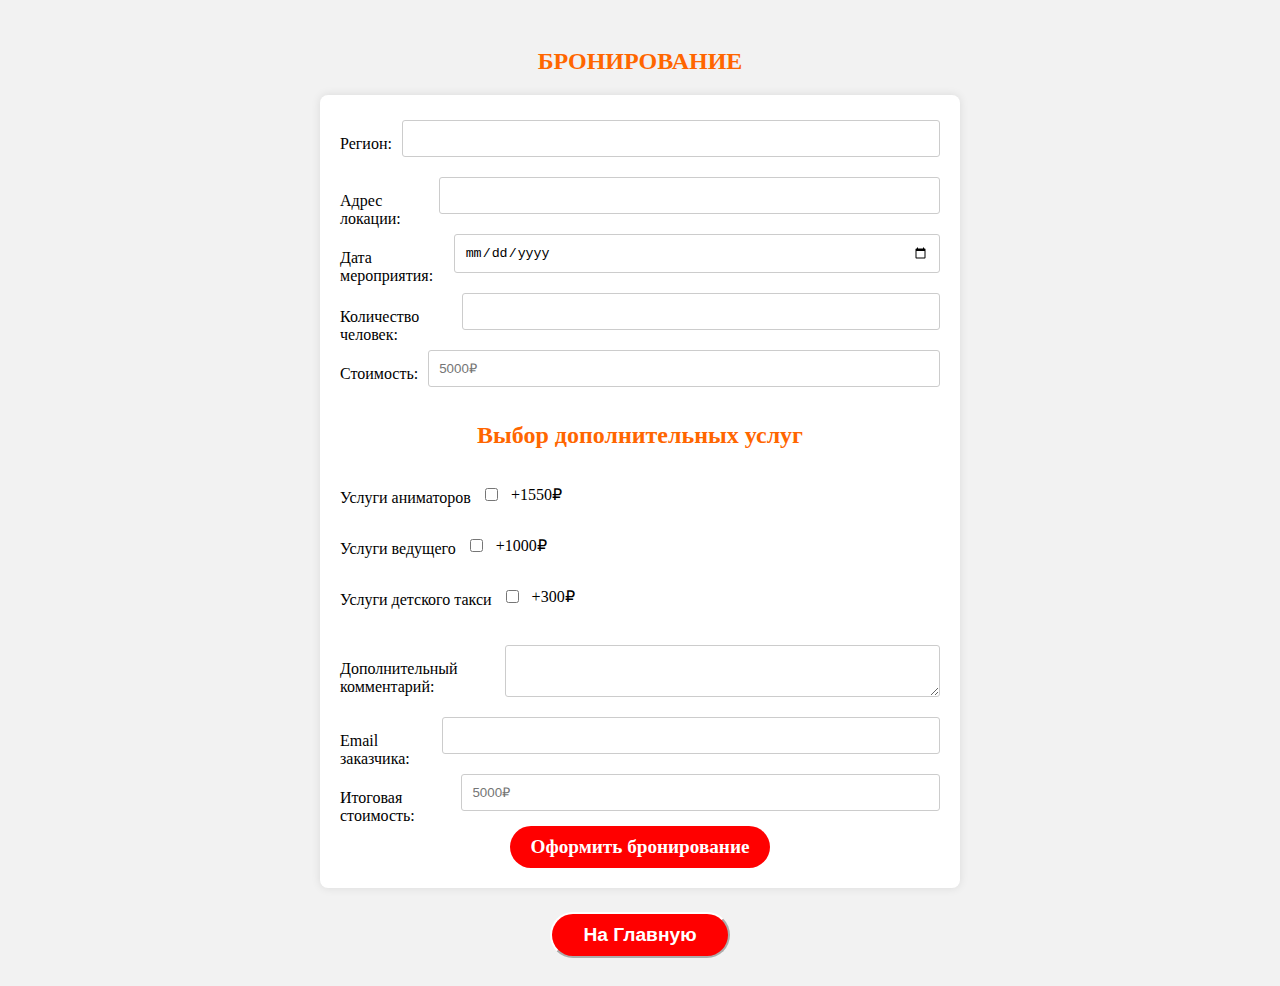
<file: Конкурс/booking.html>
<!DOCTYPE html>
<html lang="ru">

<head>
    <meta charset="UTF-8">
    <meta http-equiv="X-UA-Compatible" content="IE=edge">
    <meta name="viewport" content="width=device-width, initial-scale=1.0">
    <link rel='stylesheet' type='text/css' media='screen' href='booking.css'>
    <title>БРОНИРОВАНИЕ</title>
</head>

<body>
    <h2><b>БРОНИРОВАНИЕ</b></h2>
    <form>
        <div>
            <label for="region">Регион:</label>
            <input type="text" id="region" name="region" required>
        </div>
        <div>
            <label for="location">Адрес локации:</label>
            <input type="text" id="location" name="location" required>
        </div>
        <div>
            <label for="date">Дата мероприятия:</label>
            <input type="date" id="date" name="date" required>
        </div>
        <div>
            <label for="guests">Количество человек:</label>
            <input type="number" id="guests" name="guests" min="10" required>
        </div>
        <div>
            <label for="cost">Стоимость:</label>
            <input type="text" id="cost" name="cost" required readonly placeholder=5000₽>
        </div>
        <h2>Выбор дополнительных услуг</h2>
        <div>
            
            <label for="animators">Услуги аниматоров</label>
            <input type="checkbox" id="animators" name="animators">
            <p>+1550₽</p>            
        </div>
        <div>
            
            <label for="host">Услуги ведущего</label>
            <input type="checkbox" id="host" name="host">
            <p>+1000₽</p>
        </div>
        <div>
            
            <label for="taxi">Услуги детского такси</label>
            <input type="checkbox" id="taxi" name="taxi">
            <p>+300₽</p>
        </div>
        <br>
        <div>
            <label for="comment">Дополнительный комментарий:</label>
            <textarea id="comment" name="comment"></textarea>
        </div>
        <div>
            <label for="email">Email заказчика:</label>
            <input type="email" id="email" name="email" required>
        </div>
        <div>
            <label for="totalCost">Итоговая стоимость:</label>
            <input type="text" id="totalCost" name="totalCost" placeholder="5000₽" readonly >
        </div>
        <input type="submit" value="Оформить бронирование" onclick="Registration()">
    </form>

    <button onclick="window.location.href='index.html'">На Главную</button>

</body>
</html>

<script>
    function Registration(){
        alert("Вы должны быть зарегистрированы!")
}
</script>
</file>
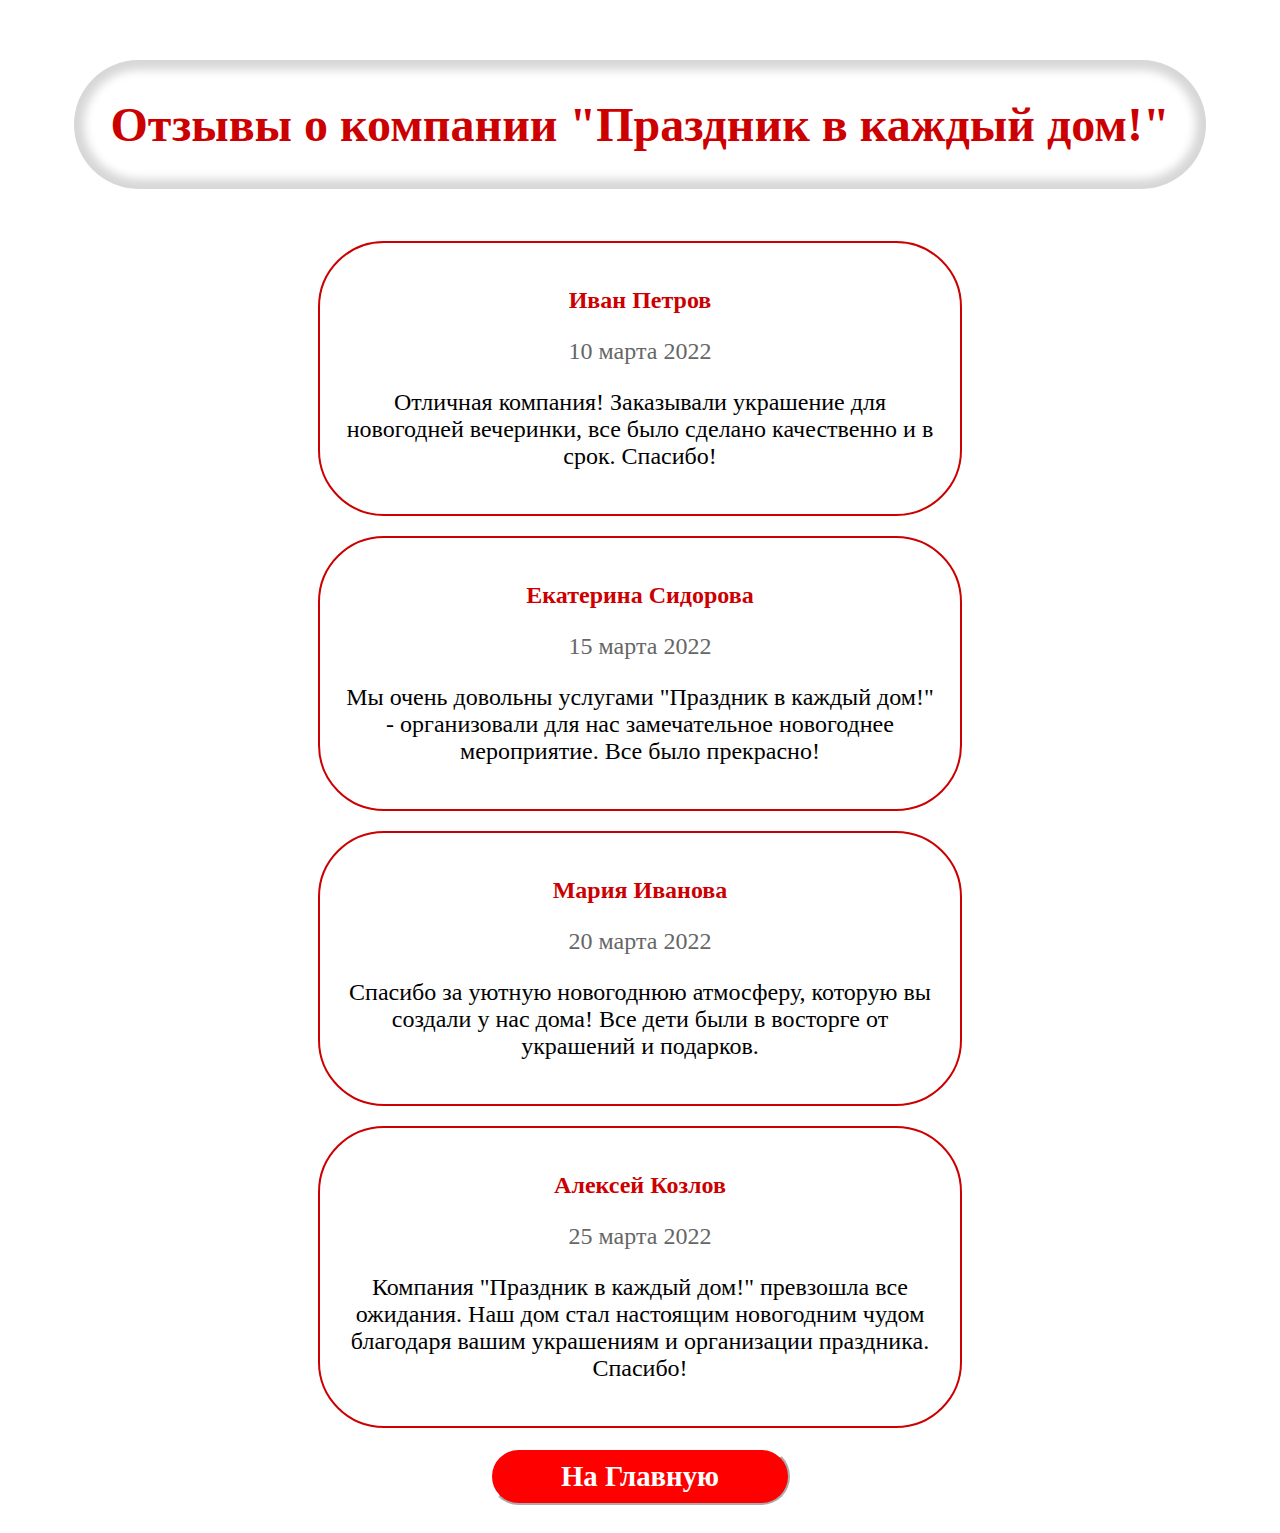
<file: Конкурс/otzivi.html>
<!DOCTYPE html>
<html>
<head>
    <title>Отзывы о компании "Праздник в каждый дом!"</title>
    <style>
        body {
            background-image: url(https://otkritkis.com/wp-content/uploads/2022/07/g0we9.gif);
            background-repeat: no-repeat;
            background-size: cover;
            background-attachment: fixed;
            font-family: Arial, sans-serif;
            text-align: center;
            padding: 20px;
            font-family: cursive;
            font-size: x-large;
        }
        h1 {
            color: #cc0000;
            background-color: #ffffff;
            display: inline-flex;
            padding: 3%;
            border-radius: 80px;
            box-shadow: inset 0px 0px 10px 10px rgb(215, 215, 215);
        }
        .review {
            background-color: #ffffff;
            border: 2px solid #cc0000;
            margin: 20px auto;
            padding: 20px;
            max-width: 600px;
            border-radius: 66px;
        }
        .author {
            font-weight: bold;
            color: #cc0000;
        }
        .date {
            color: #666666;
        }

        button{
            font-size: larger;
            font-weight: bold;
            border-radius: 100px;
            padding: 10px;
            width: 180px;
            background: red;
            color: white;
            border-color: white;
            transition: all 0.6s ease-in-out;
            cursor: pointer;
            font-family: cursive;
            width: 300px;
        }

        button:hover{
            background-color: white;
            color: red;
            transition: all 0.6s ease-in-out;
        }
    </style>
</head>
<body>
    <h1>Отзывы о компании "Праздник в каждый дом!"</h1>
    <div class="review">
        <p class="author">Иван Петров</p>
        <p class="date">10 марта 2022</p>
        <p>Отличная компания! Заказывали украшение для новогодней вечеринки, все было сделано качественно и в срок. Спасибо!</p>
    </div>
    <div class="review">
        <p class="author">Екатерина Сидорова</p>
        <p class="date">15 марта 2022</p>
        <p>Мы очень довольны услугами "Праздник в каждый дом!" - организовали для нас замечательное новогоднее мероприятие. Все было прекрасно!</p>
    </div>
    
    <div class="review">
        <p class="author">Мария Иванова</p>
        <p class="date">20 марта 2022</p>
        <p>Спасибо за уютную новогоднюю атмосферу, которую вы создали у нас дома! Все дети были в восторге от украшений и подарков.</p>
    </div>
    <div class="review">
        <p class="author">Алексей Козлов</p>
        <p class="date">25 марта 2022</p>
        <p>Компания "Праздник в каждый дом!" превзошла все ожидания. Наш дом стал настоящим новогодним чудом благодаря вашим украшениям и организации праздника. Спасибо!</p>
    </div>

    <button onclick="window.location.href='index.html'">На Главную</button>
</body>
</html>
</file>
<file: Конкурс/booking.css>
/* Стили для мобильной версии сайта*/
@media (min-width: 100px) {
    body {
        font-family: Arial, sans-serif;
        background-color: #f2f2f2;
        text-align: center;
        padding: 20px;
        font-family: cursive;
    }

    form {
        max-width: 600px;
        margin: 0 auto;
        padding: 20px;
        background: #fff;
        border-radius: 8px;
        box-shadow: 0 0 10px rgba(0, 0, 0, 0.1);
    }

    h2 {
        color: #ff6600;
    }

    label {
        display: block;
        margin-top: 20px;
        text-align: left;
    }

    input[type="text"],
    input[type="date"],
    input[type="number"],
    input[type="email"],
    textarea {
        width: 100%;
        padding: 10px;
        margin-top: 5px;
        margin-bottom: 15px;
        border: 1px solid #ccc;
        border-radius: 3px;
        box-sizing: border-box;
    }

    input[type="submit"] {
        padding: 10px 20px;
        background-color: red;
        color: #fff;
        border: none;
        border-radius: 30px;
        cursor: pointer;
        font-family: cursive;
        font-weight: 900;
        font-size: larger;
        transition: all 0.6s ease-in-out;
    }

    input[type="submit"]:hover{
        background-color: white;
        box-shadow: 0px 0px 10px 10px #d4d4d4c5;
        color: red;
        transition: 0.6s ease-in-out;
    }


    form div{
        display: flex;
        justify-content: flex-start;
        gap: 10px;
    }

    button{
        margin-top: 2%;
        font-size: larger;
        font-weight: bold;
        border-radius: 100px;
        padding: 10px;
        width: 180px;
        background: red;
        color: white;
        border-color: white;
        transition: all 0.6s ease-in-out;
        cursor: pointer;
    }

    button:hover{
        background-color: white;
        color: red;
        transition: all 0.6s ease-in-out;
    }
}


/* Стили для компьютерной версии */
@media (min-width: 1024px) {
    body {
        font-family: cursive;
        background-color: #f2f2f2;
        text-align: center;
        padding: 20px;
    }

    form {
        max-width: 600px;
        margin: 0 auto;
        padding: 20px;
        background: #fff;
        border-radius: 8px;
        box-shadow: 0 0 10px rgba(0, 0, 0, 0.1);
    }

    h2 {
        color: #ff6600;
    }

    label {
        display: block;
        margin-top: 20px;
        text-align: left;
    }

    input[type="text"],
    input[type="date"],
    input[type="number"],
    input[type="email"],
    textarea {
        width: 100%;
        padding: 10px;
        margin-top: 5px;
        margin-bottom: 15px;
        border: 1px solid #ccc;
        border-radius: 3px;
        box-sizing: border-box;
    }

    input[type="submit"] {
        padding: 10px 20px;
        background-color: red;
        color: #fff;
        border: none;
        border-radius: 30px;
        cursor: pointer;
        font-family: cursive;
        font-weight: 900;
        font-size: larger;
        transition: all 0.6s ease-in-out;
    }

    input[type="submit"]:hover{
        background-color: white;
        box-shadow: 0px 0px 10px 10px #d4d4d4c5;
        color: red;
        transition: 0.6s ease-in-out;
    }

    form div{
        display: flex;
        justify-content: flex-start;
        gap: 10px;
    }

    button{
        margin-top: 2%;
        font-size: larger;
        font-weight: bold;
        border-radius: 100px;
        padding: 10px;
        width: 180px;
        background: red;
        color: white;
        border-color: white;
        transition: all 0.6s ease-in-out;
    }

    button:hover{
        background-color: white;
        color: red;
        transition: all 0.6s ease-in-out;
    }
}
</file>
